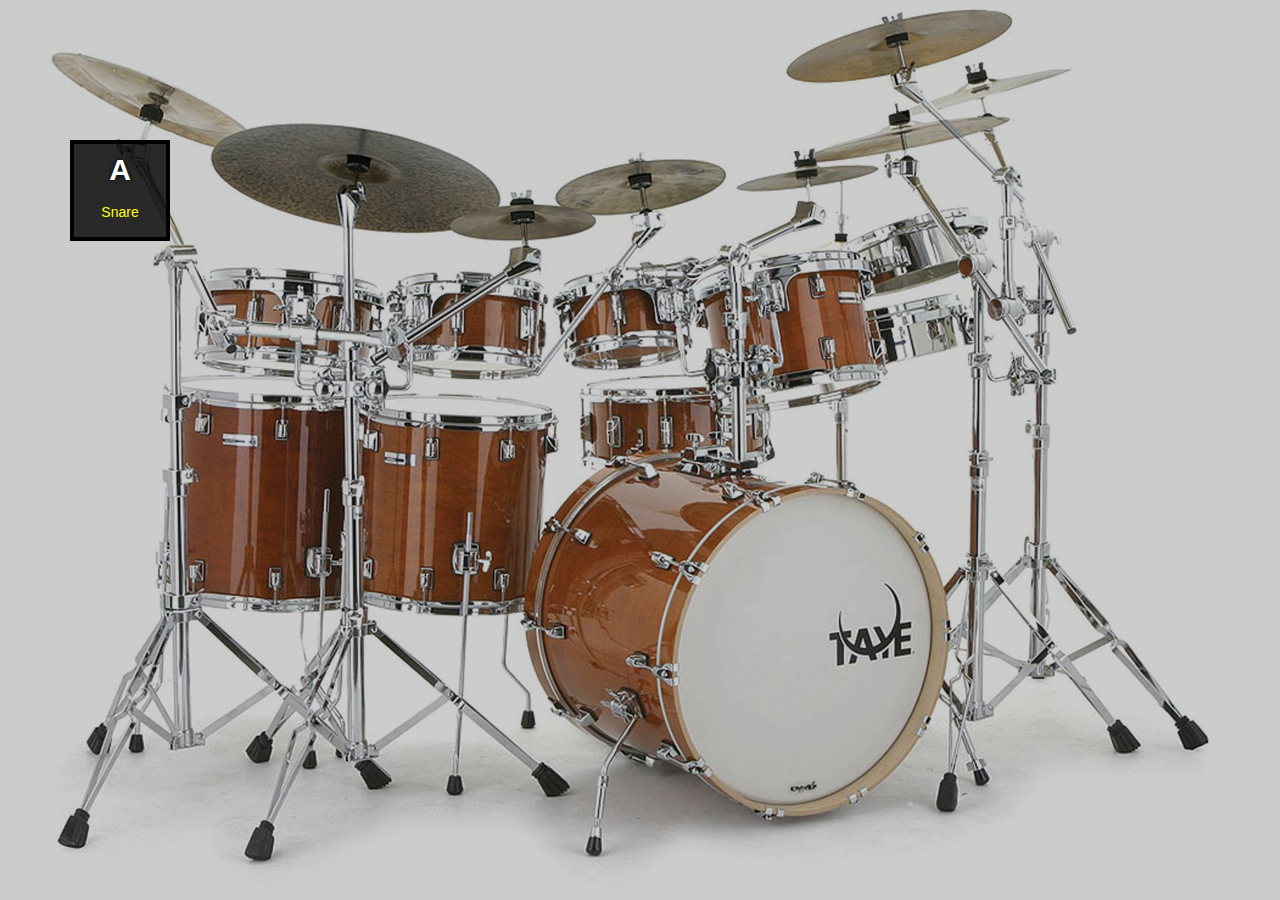
<file: drumkit/index.html>
<!DOCTYPE html>
<html lang="en">
  <head>
    <meta charset="utf-8">
    <meta http-equiv="X-UA-Compatible" content="IE=edge">
    <meta name="viewport" content="width=device-width, initial-scale=1">
    <title></title>

    <link rel="stylesheet" href="https://maxcdn.bootstrapcdn.com/bootstrap/3.3.5/css/bootstrap.min.css">
    <link rel="stylesheet" href="https://maxcdn.bootstrapcdn.com/font-awesome/4.4.0/css/font-awesome.min.css">
    <link rel="stylesheet" href="style.css">
    <!--[if lt IE 9]>
      <script src="https://oss.maxcdn.com/libs/html5shiv/3.7.2/html5shiv.js"></script>
      <script src="https://oss.maxcdn.com/libs/respond.js/1.4.2/respond.min.js"></script>
    <![endif]-->
  </head>
  <body>

    <div class="container">
      <div data-key="65" class="col-lg-2 keys">
        <p class="key">A</p>
        <p class="keycode">Snare</p>
      </div>
    </div>

    <audio data-key="65" src="sounds/snare.mp3">Snare</audio>

    <script>

      window.addEventListener('keydown', function(e) {
        const audio = document.querySelector(`audio[data-key="${e.keyCode}"]`);
        const icon = document.querySelector(`.keys[data-key="${e.keyCode}"]`);
        //stop if no audio exists for key
        if (!audio)
        {
          return;
        }
        //set audio current time to 0, so that when you press a sound key again,
        //instead of waiting for the previous soundclip to end, it resets
        audio.currentTime = 0;
        audio.play();

        icon.classList.add('playing');

        // set up transition event to change key class back to orginal, since it's more efficient than a timeout
        const keys = document.querySelectorAll('.keys');
        keys.forEach(function(key) {
          // this event listener fires each time one property is done on css animation end (so many events get fired)
          key.addEventListener('transitionend', function(e) {
            if (e.propertyName !== 'transform') //skip it if it's not a transform
            {
              return;
            }
            // this context applies to the element that called the event
            this.classList.remove('playing');
          }, false)
        })

        /* Javascript class adjustments:
          *selector*.classList.add
                              .remove
                              .toggle
        */
      }, false);


    </script>

    <script src="https://ajax.googleapis.com/ajax/libs/jquery/1.11.3/jquery.min.js"></script>
    <script src="https://maxcdn.bootstrapcdn.com/bootstrap/3.3.5/js/bootstrap.min.js"></script>
  </body>
</html>
</file>
<file: drumkit/style.css>
body {
  background: linear-gradient(rgba(0,0,0,0.2), rgba(0,0,0,0.2)), url('drums.jpg')center center fixed;
}
.keys {
  background: rgba(0,0,0,0.8);
  border:4px solid black;
  color:white;
  padding: 0.5rem 0.5rem;
  width:100px;
  text-align:center;
  transition: all 0.07s;
}

.key {
  text-shadow:0 0 5px black;
  font-weight:bold;
  font-size:30px;
}

.keycode {
  color:yellow;
  text-align:center;
}

div.container {
  margin-top:10em;
}

.playing {
  transform:scale(1.2);
  border-color:yellow;
}
</file>
